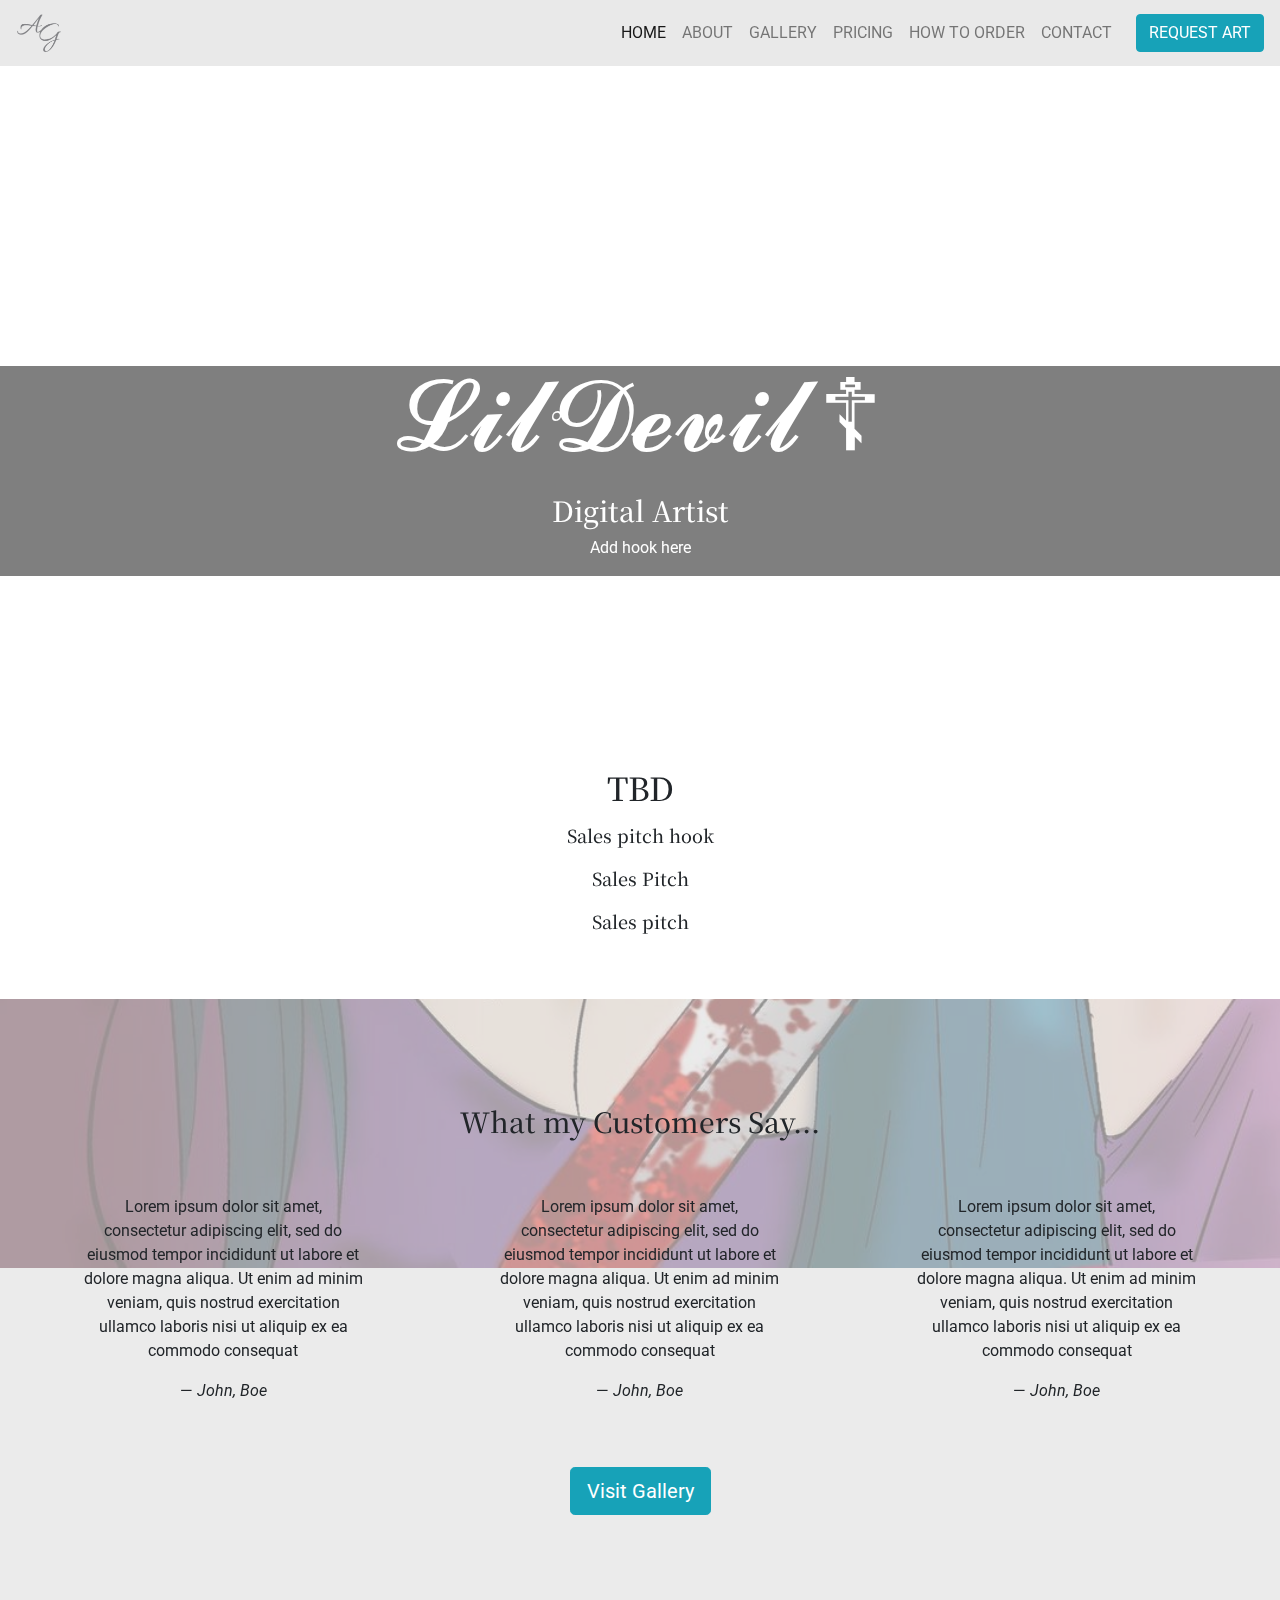
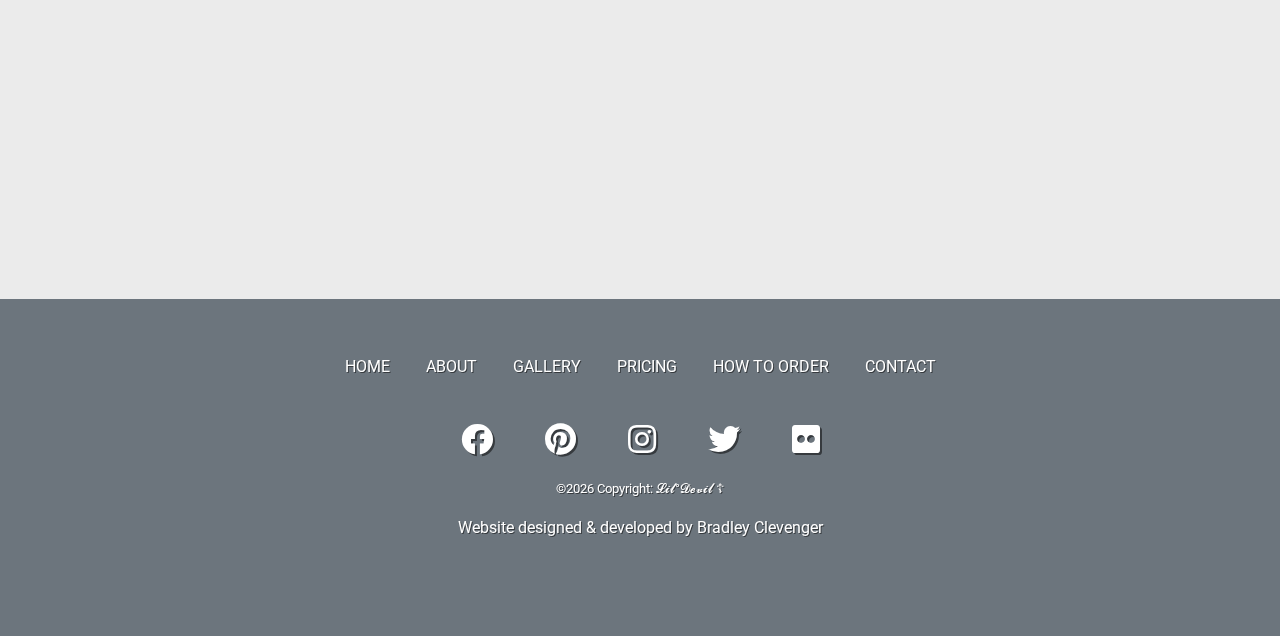
<file: index.html>
<!DOCTYPE html>
<html lang="en">

<head>
	<meta charset="UTF-8" />
	<meta name="viewport" content="width=device-width, initial-scale=1.0 shrink-to-fit=no" />
	<meta http-equiv="X-UA-Compatible" content="ie=edge" />
	<meta name="description" content="Home page for 𝓛𝓲𝓵°𝓓𝓮𝓿𝓲𝓵 ☦︎">
	<meta name="keywords"
		content="Portrait, artist, portrait artist, custom, drawing, painting, custom drawing, custom painting, custom portrait">
	<meta name="author" content="𝓛𝓲𝓵°𝓓𝓮𝓿𝓲𝓵 ☦︎">
    <link rel="icon" type="image/png" sizes="32x32" href="assets/images/favicon_32x32.png">
    <link rel="icon" type="image/png" sizes="16x16" href="assets/images/favicon_16x16.png">
	<link rel="stylesheet"
		href="https://cdnjs.cloudflare.com/ajax/libs/twitter-bootstrap/4.2.1/css/bootstrap.min.css" />
	<link rel="stylesheet" href="https://use.fontawesome.com/releases/v5.7.1/css/all.css">
	<link rel="stylesheet" href="assets/css/style.css" />
	<!-- fixing border problems caused by .container-fluid{width:99%} in main css file, which was used on all other pages to fix overflow -->
	<link rel="stylesheet" href="assets/css/overflowfix.css" />
	<title>Home | 𝓛𝓲𝓵°𝓓𝓮𝓿𝓲𝓵 ☦︎</title>

</head>

<body>
	<!-- LOGO AND NAV BAR -->
	<nav class="navbar navbar-expand-md navbar-light fixed-top home-navbar">

		<!-- LOGO -->
		<a class="navbar-brand mr-1" href="index.html">
			<img src="assets/images/logo.gif" height="40" alt="AG logo" title="AG logo">
		</a>
		<button class="navbar-toggler" type="button" data-toggle="collapse" data-target="#navbarCollapse"
			aria-controls="navbarCollapse" aria-expanded="false" aria-label="Toggle navigation">
			<span class="navbar-toggler-icon"></span>
		</button>

		<!-- NAV BAR LINKS -->
		<div class="collapse navbar-collapse" id="navbarCollapse">
			<ul class="navbar-nav ml-auto text-uppercase">
				<li class="nav-item">
					<a class="nav-link active" href="index.html">Home<span class="sr-only">(current)</span></a>
				</li>
				<li class="nav-item">
					<a class="nav-link" href="about.html">About</a>
				</li>
				<li class="nav-item">
					<a class="nav-link" href="gallery.html">Gallery</a>
				</li>
				<li class="nav-item">
					<a class="nav-link" href="pricing.html">Pricing</a>
				</li>
				<li class="nav-item">
					<a class="nav-link" href="order.html">How to Order</a>
				</li>
				<li class="nav-item">
					<a class="nav-link" href="contact.html">Contact</a>
				</li>
			</ul>
			<!-- REQUEST QUOTE BUTTON -->
			<a class="btn btn-info text-uppercase ml-md-3" href="contact.html">Request Art</a>
		</div>
	</nav>

	<!-- FULL WIDTH HERO RESPONSIVE VIDEO/IMAGE -->
	<!-- Video only active on desktop view, to save people from unwelcome data useage -->
	<div class="video-wrapper d-none d-lg-block">
			<iframe class="video"
			src="https://player.vimeo.com/video/317180428?background=1&muted=1&autoplay=1&loop=1&title=0&byline=0&portrait=0">
		</iframe>
		<div class="container-fluid video-overlay">
			<div class="row">
				<div class="col-12 text-white">
					<h1>𝓛𝓲𝓵°𝓓𝓮𝓿𝓲𝓵 ☦︎</h1>
					<h3 class="fontchange-sm"> Digital Artist</h3>
					<p>Add hook here</p>
				</div>
			</div>
		</div>
		<!--END overlay-->
	</div>
	<!--END video element-->

	<!-- Static image replaces video on mobile devices, to save data usage -->
	<div class="container-fluid p-0 m-0 d-lg-none">
		<div class="row p-0 m-0">
			<div class="col-12 p-0 m-0">
				<figure class="special-hero-home" title="Placeholder">
				</figure>
			</div>
			<div class="container-fluid hero-home-overlay">
				<div class="row">
					<div class="col-12 text-white">
						<h1>𝓛𝓲𝓵°𝓓𝓮𝓿𝓲𝓵 ☦︎</h1>
						<h3 class="fontchange-sm">Digital Artist</h3>
						<p>Add hook here</p>
					</div>
				</div>
			</div>
			<!--END overlay-->
		</div>
	</div>
	<!--END image element -->


	<!-- MAIN CONTENT OF HOME PAGE -->
	<main>

		<!-- SALES PITCH -->
		<section class="container-fluid">
			<div class="row justify-content-center my-5 text-center">
				<div class="col-12 p-emphasis">
					<h2 class="mb-3">TBD</h2>
					<p>Sales pitch hook</p>
					<p>Sales Pitch</p>
					<p>Sales pitch </p>
				</div>
			</div>
		</section>

		<!-- TESTIMONIALS -->
		<div id="testimonialsHero">
			<div class="hero-overlay">
				<section class="container-fluid testimonials text-center">
					<div class="row">
						<div class="col my-3">
							<h3>What my Customers Say...</h3>
						</div>
					</div>
					<div class="row justify-content-around">
						<div class="quote col-sm-12 col-md-5 col-xl-3">
							<blockquote>
								<p>Lorem ipsum dolor sit amet, consectetur adipiscing elit, sed do eiusmod tempor incididunt ut labore et dolore magna aliqua. Ut enim ad minim veniam, quis nostrud exercitation ullamco laboris nisi ut aliquip ex ea commodo consequat</p>
								<footer>
									— <cite>John, Boe</cite>
								</footer>
							</blockquote>
						</div>
						<div class="quote col-sm-12 col-md-5 col-xl-3">
							<blockquote>
								<p>Lorem ipsum dolor sit amet, consectetur adipiscing elit, sed do eiusmod tempor incididunt ut labore et dolore magna aliqua. Ut enim ad minim veniam, quis nostrud exercitation ullamco laboris nisi ut aliquip ex ea commodo consequat</p>
								<footer>
									— <cite>John, Boe</cite>
								</footer>
							</blockquote>
						</div>
						<div class="quote col-sm-12 col-md-8 col-xl-3">
							<blockquote>
								<p>Lorem ipsum dolor sit amet, consectetur adipiscing elit, sed do eiusmod tempor incididunt ut labore et dolore magna aliqua. Ut enim ad minim veniam, quis nostrud exercitation ullamco laboris nisi ut aliquip ex ea commodo consequat</p>
								<footer>
									— <cite>John, Boe</cite>
								</footer>
							</blockquote>
						</div>
					</div>
				</section>

				<!-- BUTTON: VISIT GALLERY -->
				<div class="container-fluid">
					<div class="row text-center">
						<div class="col-12">
							<a class="btn btn-lg btn-info mt-5" href="gallery.html">Visit Gallery</a>
						</div>
					</div>
				</div>
			</div>

		</div>

	</main>

	<!-- FOOTER -->
	<footer class="page-footer bg-secondary text-white">
		<div class="container">
			<div class="row">
				<div class="col-12 text-center text-shadow mb-4">
						<a class="footer-nav" href="index.html">Home</a>
						<a class="footer-nav" href="about.html">About</a>
						<a class="footer-nav" href="gallery.html">Gallery</a>
						<a class="footer-nav" href="pricing.html">Pricing</a>
						<a class="footer-nav" href="order.html">How to Order</a>
						<a class="footer-nav" href="contact.html">Contact</a>
				</div>
				<div class="col-12 py-3">
					<!-- SOCIAL ICONS/LINKS -->
					<div class="mb-1 flex-centre text-center social-icon-shadow">
						<a class="ic-fb" href="https://facebook.com/profile.php?id=100089054394274" target="_blank"
							aria-label="Find me on Facebook" rel="noopener">
							<i class="fab fa-facebook fa-lg mr-md-5 mr-3 fa-2x"></i>
						</a>
						<a class="ic-pin" href="https://pinterest.com/" target="_blank"
							aria-label="Find me on Pinterest" rel="noopener">
							<i class="fab fa-pinterest fa-lg mr-md-5 mr-3 fa-2x"></i>
						</a>
						<a class="ic-ins" href="https://www.instagram.com/_lil_devil_boi_" target="_blank"
							aria-label="Find me on Instagram" rel="noopener">
							<i class="fab fa-instagram fa-lg mr-md-5 mr-3 fa-2x"></i>
						</a>
						<a class="ic-twi" href="https://twitter.com/" target="_blank"
							aria-label="Find me on Twitter" rel="noopener">
							<i class="fab fa-twitter fa-lg mr-md-5 mr-3 fa-2x"></i>
						</a>
						<a class="ic-fl" href="https://flickr.com/people/" target="_blank"
							aria-label="Find me on Flickr" rel="noopener">
							<i class="fab fa-flickr fa-lg fa-2x"></i>
						</a>
					</div>
					<!-- COPYRIGHT -->
					<div class="text-shadow text-center py-3">
						<small>©<span id="year"></span> Copyright: 𝓛𝓲𝓵°𝓓𝓮𝓿𝓲𝓵 ☦︎</small>
						<p class="mt-3">Website designed & developed by Bradley Clevenger</p>
					</div>
				</div>
			</div>
		</div>
	</footer>

	<script src="https://player.vimeo.com/api/player.js"></script>
	<script src="https://cdnjs.cloudflare.com/ajax/libs/jquery/3.3.1/jquery.slim.min.js"></script>
	<script src="https://cdnjs.cloudflare.com/ajax/libs/popper.js/1.14.7/umd/popper.min.js"></script>
	<script src="https://cdnjs.cloudflare.com/ajax/libs/twitter-bootstrap/4.2.1/js/bootstrap.min.js"></script>
	<script src="assets/js/main.js"></script>

</body>

</html>
</file>
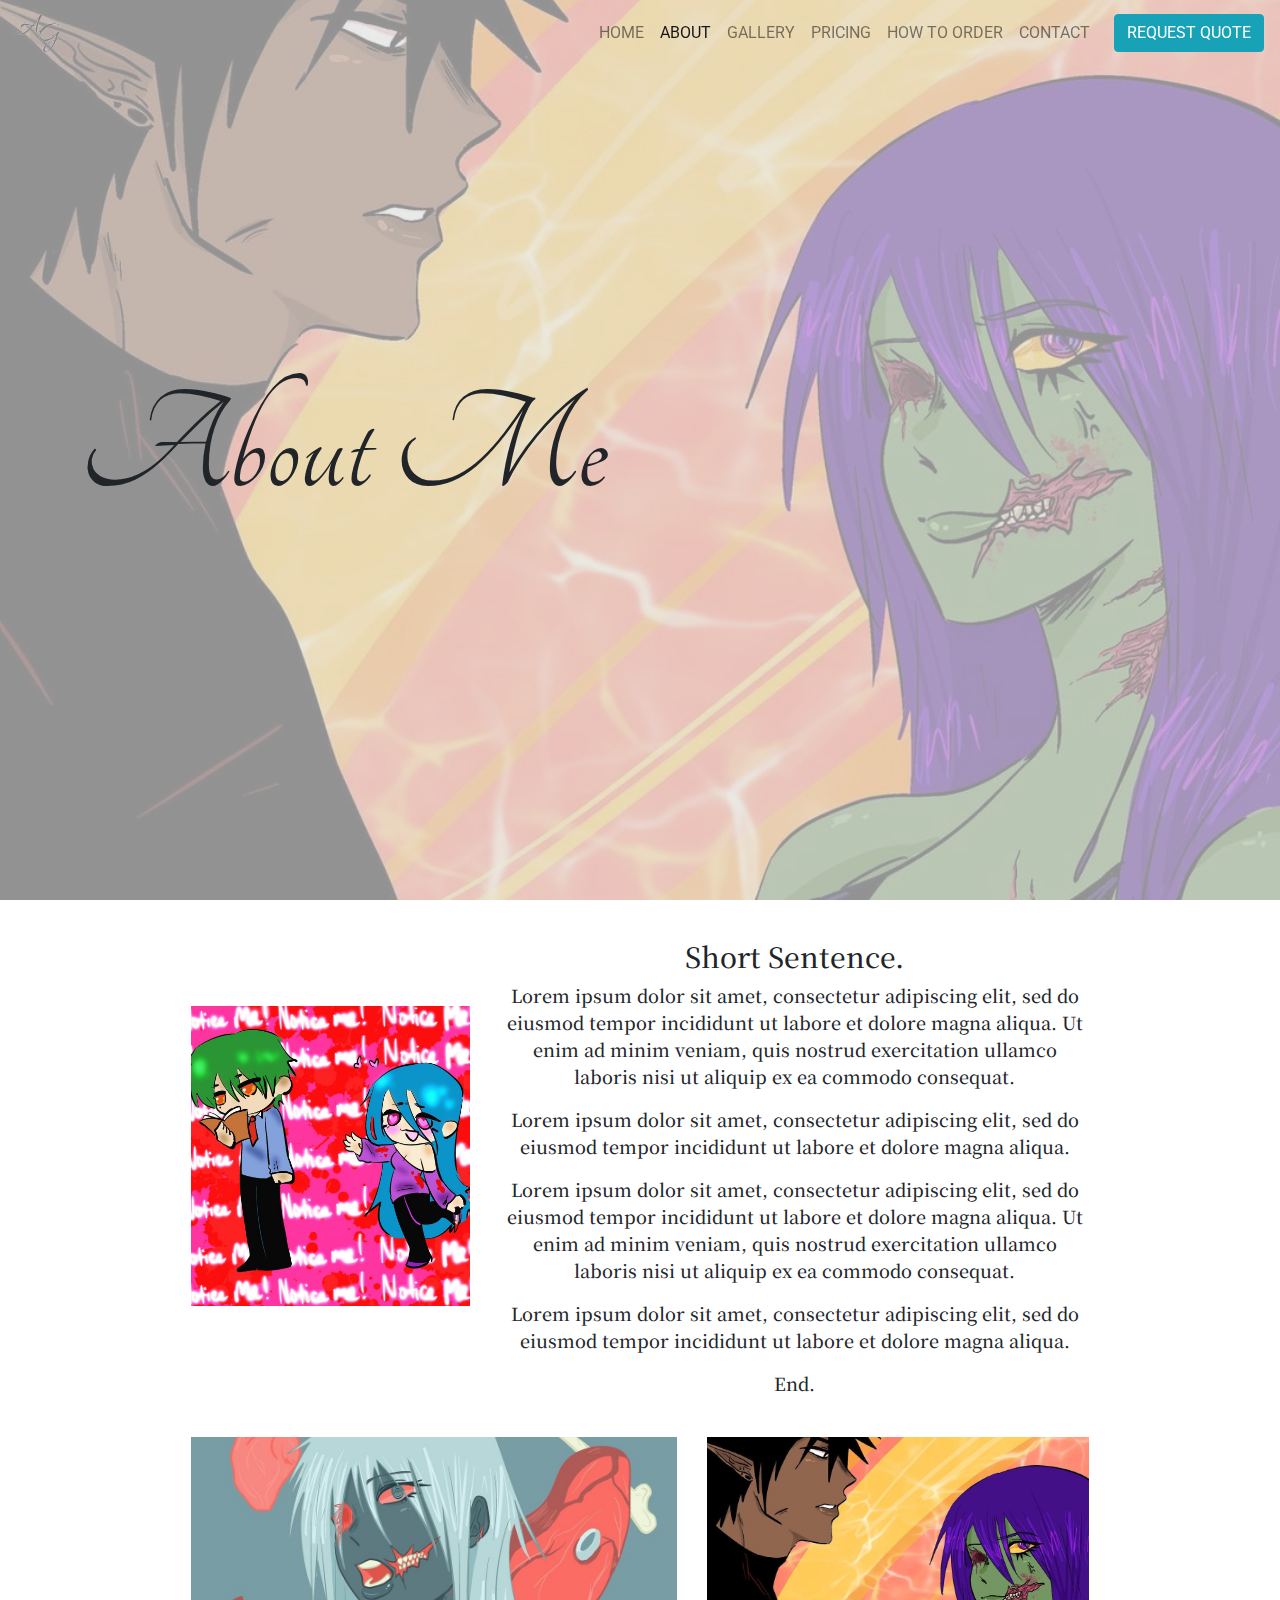
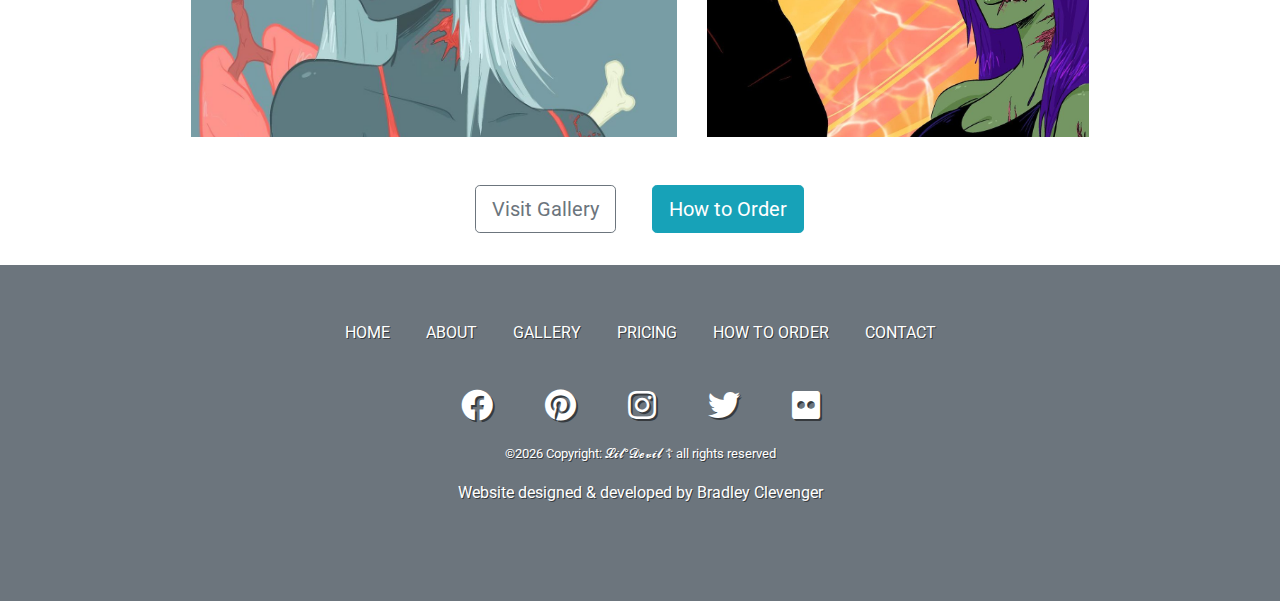
<file: about.html>
<!DOCTYPE html>
<html lang="en">

<head>
	<meta charset="UTF-8" />
	<meta name="viewport" content="width=device-width, initial-scale=1.0 shrink-to-fit=no" />
	<meta http-equiv="X-UA-Compatible" content="ie=edge" />
	<meta name="description" content="About 𝓛𝓲𝓵°𝓓𝓮𝓿𝓲𝓵 ☦︎">
	<meta name="keywords" content="About 𝓛𝓲𝓵°𝓓𝓮𝓿𝓲𝓵 ☦︎, artist">
	<meta name="author" content="Anna Gilhespy">
    <link rel="icon" type="image/png" sizes="32x32" href="assets/images/favicon_32x32.png">
    <link rel="icon" type="image/png" sizes="16x16" href="assets/images/favicon_16x16.png">
	<link rel="stylesheet"
		href="https://cdnjs.cloudflare.com/ajax/libs/twitter-bootstrap/4.2.1/css/bootstrap.min.css" />
	<link rel="stylesheet" href="https://use.fontawesome.com/releases/v5.7.1/css/all.css">
	<link rel="stylesheet" href="assets/css/style.css" />
	<title>About | 𝓛𝓲𝓵°𝓓𝓮𝓿𝓲𝓵 ☦︎</title>

</head>

<body>
	<!-- LOGO AND NAV BAR -->
	<nav class="navbar navbar-expand-md navbar-light fixed-top">

		<!-- LOGO -->
		<a class="navbar-brand mr-1" href="index.html">
			<img src="assets/images/logo.gif" height="40" alt="AG logo" title="AG logo">
		</a>
		<button class="navbar-toggler" type="button" data-toggle="collapse" data-target="#navbarCollapse"
			aria-controls="navbarCollapse" aria-expanded="false" aria-label="Toggle navigation">
			<span class="navbar-toggler-icon"></span>
		</button>

		<!-- NAV BAR LINKS -->
		<div class="collapse navbar-collapse" id="navbarCollapse">
			<ul class="navbar-nav ml-auto text-uppercase">
				<li class="nav-item">
					<a class="nav-link" href="index.html">Home</a>
				</li>
				<li class="nav-item">
					<a class="nav-link active" href="about.html">About <span class="sr-only">(current)</span></a>
				</li>
				<li class="nav-item">
					<a class="nav-link" href="gallery.html">Gallery</a>
				</li>
				<li class="nav-item">
					<a class="nav-link" href="pricing.html">Pricing</a>
				</li>
				<li class="nav-item">
					<a class="nav-link" href="order.html">How to Order</a>
				</li>
				<li class="nav-item">
					<a class="nav-link" href="contact.html">Contact</a>
				</li>
			</ul>
			<!-- REQUEST QUOTE BUTTON -->
			<a class="btn btn-info text-uppercase ml-md-3" href="contact.html">Request Quote</a>
		</div>
	</nav>

	<!-- COVER HERO IMAGE ABOUT & HEADER -->
	<figure class="hero-img hero-img-about" title="Placeholder">
		<header class="hero-overlay">
			<h1 class="vertical-center">About Me</h1>
		</header>
	</figure>

	<!-- MAIN CONTENT OF ABOUT PAGE -->
	<main>

		<section class="container-fluid text-center ">
			<div class="row justify-content-center align-items-center">
				<div class="col-sm-12 col-md-6 col-lg-3">
					<figure class="about-img about-img-1" title="Placeholder"></figure>
				</div>
				<div class="p-emphasis col-sm-12 col-md-6 col-lg-6 mt-4">
					<h3>Short Sentence.</h3>
					<p>Lorem ipsum dolor sit amet, consectetur adipiscing elit, sed do eiusmod tempor incididunt ut labore et dolore magna aliqua. Ut enim ad minim veniam, quis nostrud exercitation ullamco laboris nisi ut aliquip ex ea commodo consequat.
					</p>
					<p>Lorem ipsum dolor sit amet, consectetur adipiscing elit, sed do eiusmod tempor incididunt ut labore et dolore magna aliqua.</p>
					<p>Lorem ipsum dolor sit amet, consectetur adipiscing elit, sed do eiusmod tempor incididunt ut labore et dolore magna aliqua. Ut enim ad minim veniam, quis nostrud exercitation ullamco laboris nisi ut aliquip ex ea commodo consequat.</p>
					<p>Lorem ipsum dolor sit amet, consectetur adipiscing elit, sed do eiusmod tempor incididunt ut labore et dolore magna aliqua.</p>
					<p>End.</p>
				</div>
			</div>
			<div class="row justify-content-center">
				<div class="col-sm-12 col-md-5 col-lg-4 order-md-12 mt-4">
					<figure class="about-img about-img-2" title="Placeholder">
					</figure>
				</div>
				<div class="col-sm-12 col-md-7 col-lg-5 order-md-1 mt-4">
					<figure class="about-img about-img-3"
						title="Placeholder">
					</figure>
				</div>
			</div>
		</section>

		<!-- BUTTONS: PRICING | HOW TO ORDER -->
		<div class="container-fluid">
			<div class="row justify-content-center mt-3 mb-3">
				<div class="col-sm-10 text-center">
					<a class="btn btn-lg btn-outline-secondary m-3" href="gallery.html">Visit Gallery</a>
					<a class="btn btn-lg btn-info m-3" href="order.html">How to Order</a>
				</div>
			</div>
		</div>
	</main>

	<!-- FOOTER -->
	<footer class="page-footer bg-secondary text-white">
		<div class="container">
			<div class="row">
				<div class="col-12 text-center text-shadow mb-4">
					<a class="footer-nav" href="index.html">Home</a>
					<a class="footer-nav" href="about.html">About</a>
					<a class="footer-nav" href="gallery.html">Gallery</a>
					<a class="footer-nav" href="pricing.html">Pricing</a>
					<a class="footer-nav" href="order.html">How to Order</a>
					<a class="footer-nav" href="contact.html">Contact</a>
				</div>
				<div class="col-12 py-3">
					<!-- SOCIAL ICONS/LINKS -->
					<div class="mb-1 flex-centre text-center social-icon-shadow">
						<a class="ic-fb" href="https://facebook.com/annagilhespyart" target="_blank"
							aria-label="Find me on Facebook" rel="noopener">
							<i class="fab fa-facebook fa-lg mr-md-5 mr-3 fa-2x"></i>
						</a>
						<a class="ic-pin" href="https://pinterest.com/annagilhespy" target="_blank"
							aria-label="Find me on Pinterest" rel="noopener">
							<i class="fab fa-pinterest fa-lg mr-md-5 mr-3 fa-2x"></i>
						</a>
						<a class="ic-ins" href="https://instagram.com/annagilhespy" target="_blank"
							aria-label="Find me on Instagram" rel="noopener">
							<i class="fab fa-instagram fa-lg mr-md-5 mr-3 fa-2x"></i>
						</a>
						<a class="ic-twi" href="https://twitter.com/annagilhespy" target="_blank"
							aria-label="Find me on Twitter" rel="noopener">
							<i class="fab fa-twitter fa-lg mr-md-5 mr-3 fa-2x"></i>
						</a>
						<a class="ic-fl" href="https://flickr.com/people/annagilhespy" target="_blank"
							aria-label="Find me on Flickr" rel="noopener">
							<i class="fab fa-flickr fa-lg fa-2x"></i>
						</a>
					</div>
					<!-- COPYRIGHT -->
					<div class="text-shadow text-center py-3">
						<small>©<span id="year"></span> Copyright: 𝓛𝓲𝓵°𝓓𝓮𝓿𝓲𝓵 ☦︎ all rights reserved</small>
						<p class="mt-3">Website designed & developed by Bradley Clevenger</p>
					</div>
				</div>
			</div>
		</div>
	</footer>


	<script src="https://cdnjs.cloudflare.com/ajax/libs/jquery/3.3.1/jquery.slim.min.js"></script>
	<script src="https://cdnjs.cloudflare.com/ajax/libs/popper.js/1.14.7/umd/popper.min.js"></script>
	<script src="https://cdnjs.cloudflare.com/ajax/libs/twitter-bootstrap/4.2.1/js/bootstrap.min.js"></script>
	<script src="assets/js/main.js"></script>
</body>

</html>
</file>
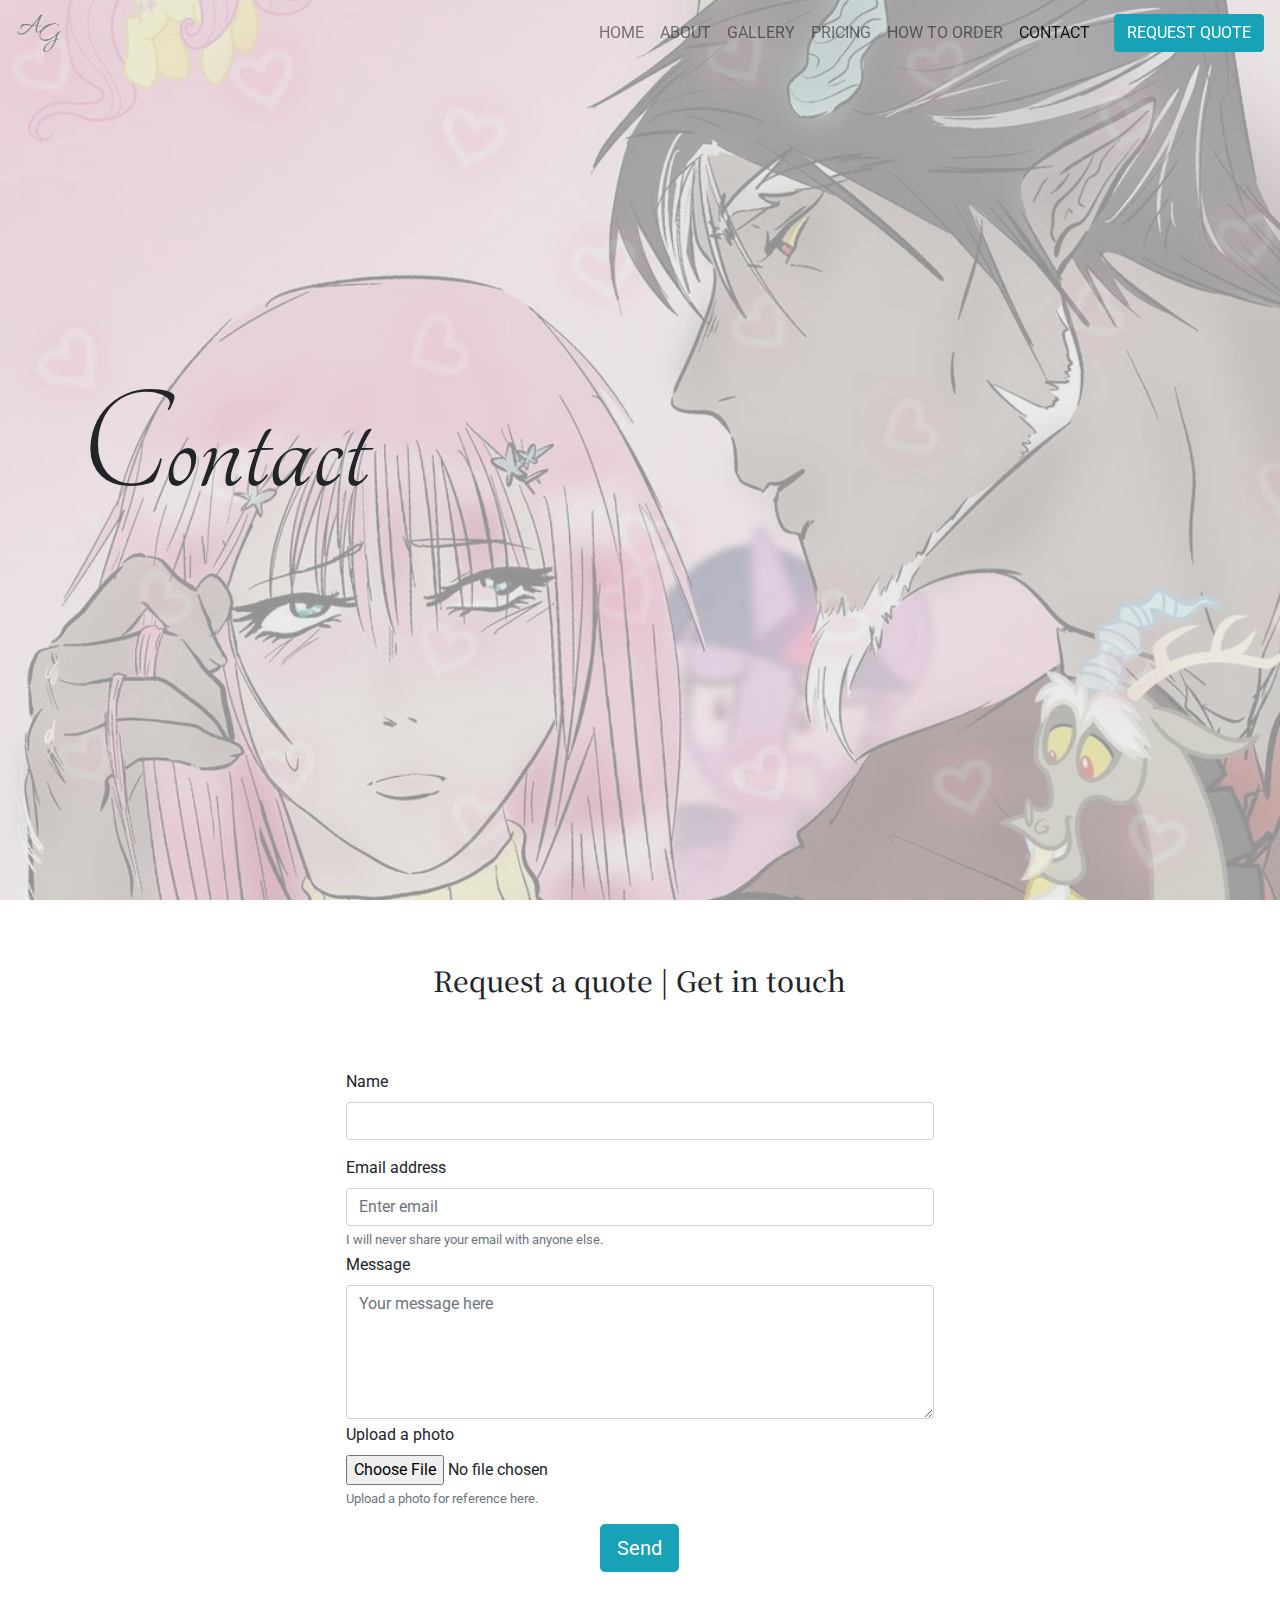
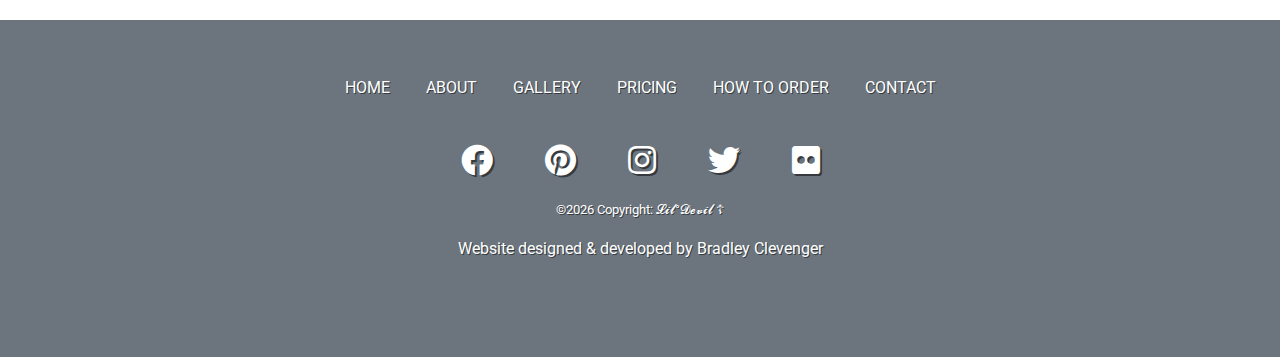
<file: contact.html>
<!DOCTYPE html>
<html lang="en">

<head>
	<meta charset="UTF-8" />
	<meta name="viewport" content="width=device-width, initial-scale=1.0 shrink-to-fit=no" />
	<meta http-equiv="X-UA-Compatible" content="ie=edge" />
	<meta name="description" content="Contact page for 𝓛𝓲𝓵°𝓓𝓮𝓿𝓲𝓵 ☦︎ digital artist">
	<meta name="keywords"
		content="Contact, contact page, request a quote, message, Contact 𝓛𝓲𝓵°𝓓𝓮𝓿𝓲𝓵 ☦︎, contact form, order form">
	<meta name="author" content="Anna Gilhespy">
    <link rel="icon" type="image/png" sizes="32x32" href="assets/images/favicon_32x32.png">
    <link rel="icon" type="image/png" sizes="16x16" href="assets/images/favicon_16x16.png">
	<link rel="stylesheet"
		href="https://cdnjs.cloudflare.com/ajax/libs/twitter-bootstrap/4.2.1/css/bootstrap.min.css" />
	<link rel="stylesheet" href="https://use.fontawesome.com/releases/v5.7.1/css/all.css">
	<link rel="stylesheet" href="assets/css/style.css" />
	<title>Contact | Request a quote | 𝓛𝓲𝓵°𝓓𝓮𝓿𝓲𝓵 ☦︎</title>

</head>

<body>
	<!-- LOGO AND NAV BAR -->
	<nav class="navbar navbar-expand-md navbar-light fixed-top">

		<!-- LOGO -->
		<a class="navbar-brand mr-1" href="index.html">
			<img src="assets/images/logo.gif" height="40" alt="AG logo" title="AG logo">
		</a>
		<button class="navbar-toggler" type="button" data-toggle="collapse" data-target="#navbarCollapse"
			aria-controls="navbarCollapse" aria-expanded="false" aria-label="Toggle navigation">
			<span class="navbar-toggler-icon"></span>
		</button>

		<!-- NAV BAR LINKS -->
		<div class="collapse navbar-collapse" id="navbarCollapse">
			<ul class="navbar-nav ml-auto text-uppercase">
				<li class="nav-item">
					<a class="nav-link" href="index.html">Home</a>
				</li>
				<li class="nav-item">
					<a class="nav-link" href="about.html">About</a>
				</li>
				<li class="nav-item">
					<a class="nav-link" href="gallery.html">Gallery</a>
				</li>
				<li class="nav-item">
					<a class="nav-link" href="pricing.html">Pricing</a>
				</li>
				<li class="nav-item">
					<a class="nav-link" href="order.html">How to Order</a>
				</li>
				<li class="nav-item">
					<a class="nav-link active" href="contact.html">Contact <span class="sr-only">(current)</span></a>
				</li>
			</ul>
			<!-- REQUEST QUOTE BUTTON -->
			<a class="btn btn-info text-uppercase ml-md-3" href="contact.html">Request Quote</a>
		</div>
	</nav>

	<!-- COVER HERO IMAGE CONTACT -->
	<figure class="hero-img hero-img-contact" title="spaceholder">
		<header class="hero-overlay">
			<h1 class="vertical-center">Contact</h1>
		</header>
	</figure>

	<!-- HEADER -->
	<div class="text-center container-fluid p-5">
		<div class="row justify-content-center">
			<div class="col-10">
				<h3>Request a quote | Get in touch</h3>
			</div>
		</div>
	</div>

	<!-- MAIN CONTENT OF CONTACT PAGE -->
	<main>
		<div class="container-fluid">
			<div class="row justify-content-center">
				<div class="col-sm-10 col-md-6 mt-3 mb-5">
					<form class="needs-validation">
						<div class="form-group md-1">
							<label for="name">Name</label>
							<input class="form-control" id="name" required>
						</div>
						<div class="form-group mb-1">
							<label for="email">Email address</label>
							<input type="email" class="form-control" id="email" aria-describedby="emailHelp"
								placeholder="Enter email" required>
							<small id="emailHelp" class="form-text text-muted">I will never share your email with anyone
								else.</small>
						</div>
						<div class="form-group mb-1">
							<label for="textarea">Message</label>
							<textarea class="form-control" id="textarea" rows="5" placeholder="Your message here"
								required></textarea>
						</div>
						<div class="form-group mb-1">
							<label for="uploadfile">Upload a photo</label>
							<input type="file" class="form-control-file" id="uploadfile">
							<small id="uploadHelp" class="form-text text-muted">
								Upload a photo for reference here.
							</small>
						</div>
						<div class="container-fluid">
							<div class="row justify-content-center mt-3">
								<button type="submit" class="btn btn-info btn-lg">Send</button>
							</div>
						</div>
					</form>
				</div>
			</div>
		</div>
	</main>

	<!-- FOOTER -->
	<footer class="page-footer bg-secondary text-white">
		<div class="container">
			<div class="row">
				<div class="col-12 text-center text-shadow mb-4">
					<a class="footer-nav" href="index.html">Home</a>
					<a class="footer-nav" href="about.html">About</a>
					<a class="footer-nav" href="gallery.html">Gallery</a>
					<a class="footer-nav" href="pricing.html">Pricing</a>
					<a class="footer-nav" href="order.html">How to Order</a>
					<a class="footer-nav" href="contact.html">Contact</a>
				</div>
				<div class="col-12 py-3">
					<!-- SOCIAL ICONS/LINKS -->
					<div class="mb-1 flex-centre text-center social-icon-shadow">
						<a class="ic-fb" href="https://facebook.com/annagilhespyart" target="_blank"
							aria-label="Find me on Facebook" rel="noopener">
							<i class="fab fa-facebook fa-lg mr-md-5 mr-3 fa-2x"></i>
						</a>
						<a class="ic-pin" href="https://pinterest.com/annagilhespy" target="_blank"
							aria-label="Find me on Pinterest" rel="noopener">
							<i class="fab fa-pinterest fa-lg mr-md-5 mr-3 fa-2x"></i>
						</a>
						<a class="ic-ins" href="https://instagram.com/annagilhespy" target="_blank"
							aria-label="Find me on Instagram" rel="noopener">
							<i class="fab fa-instagram fa-lg mr-md-5 mr-3 fa-2x"></i>
						</a>
						<a class="ic-twi" href="https://twitter.com/annagilhespy" target="_blank"
							aria-label="Find me on Twitter" rel="noopener">
							<i class="fab fa-twitter fa-lg mr-md-5 mr-3 fa-2x"></i>
						</a>
						<a class="ic-fl" href="https://flickr.com/people/annagilhespy" target="_blank"
							aria-label="Find me on Flickr" rel="noopener">
							<i class="fab fa-flickr fa-lg fa-2x"></i>
						</a>
					</div>
					<!-- COPYRIGHT -->
					<div class="text-shadow text-center py-3">
						<small>©<span id="year"></span> Copyright: 𝓛𝓲𝓵°𝓓𝓮𝓿𝓲𝓵 ☦︎</small>
						<p class="mt-3">Website designed & developed by Bradley Clevenger</p>
					</div>
				</div>
			</div>
		</div>
	</footer>


	<script src="https://cdnjs.cloudflare.com/ajax/libs/jquery/3.3.1/jquery.slim.min.js"></script>
	<script src="https://cdnjs.cloudflare.com/ajax/libs/popper.js/1.14.7/umd/popper.min.js"></script>
	<script src="https://cdnjs.cloudflare.com/ajax/libs/twitter-bootstrap/4.2.1/js/bootstrap.min.js"></script>
	<script src="assets/js/main.js"></script>
</body>

</html>
</file>
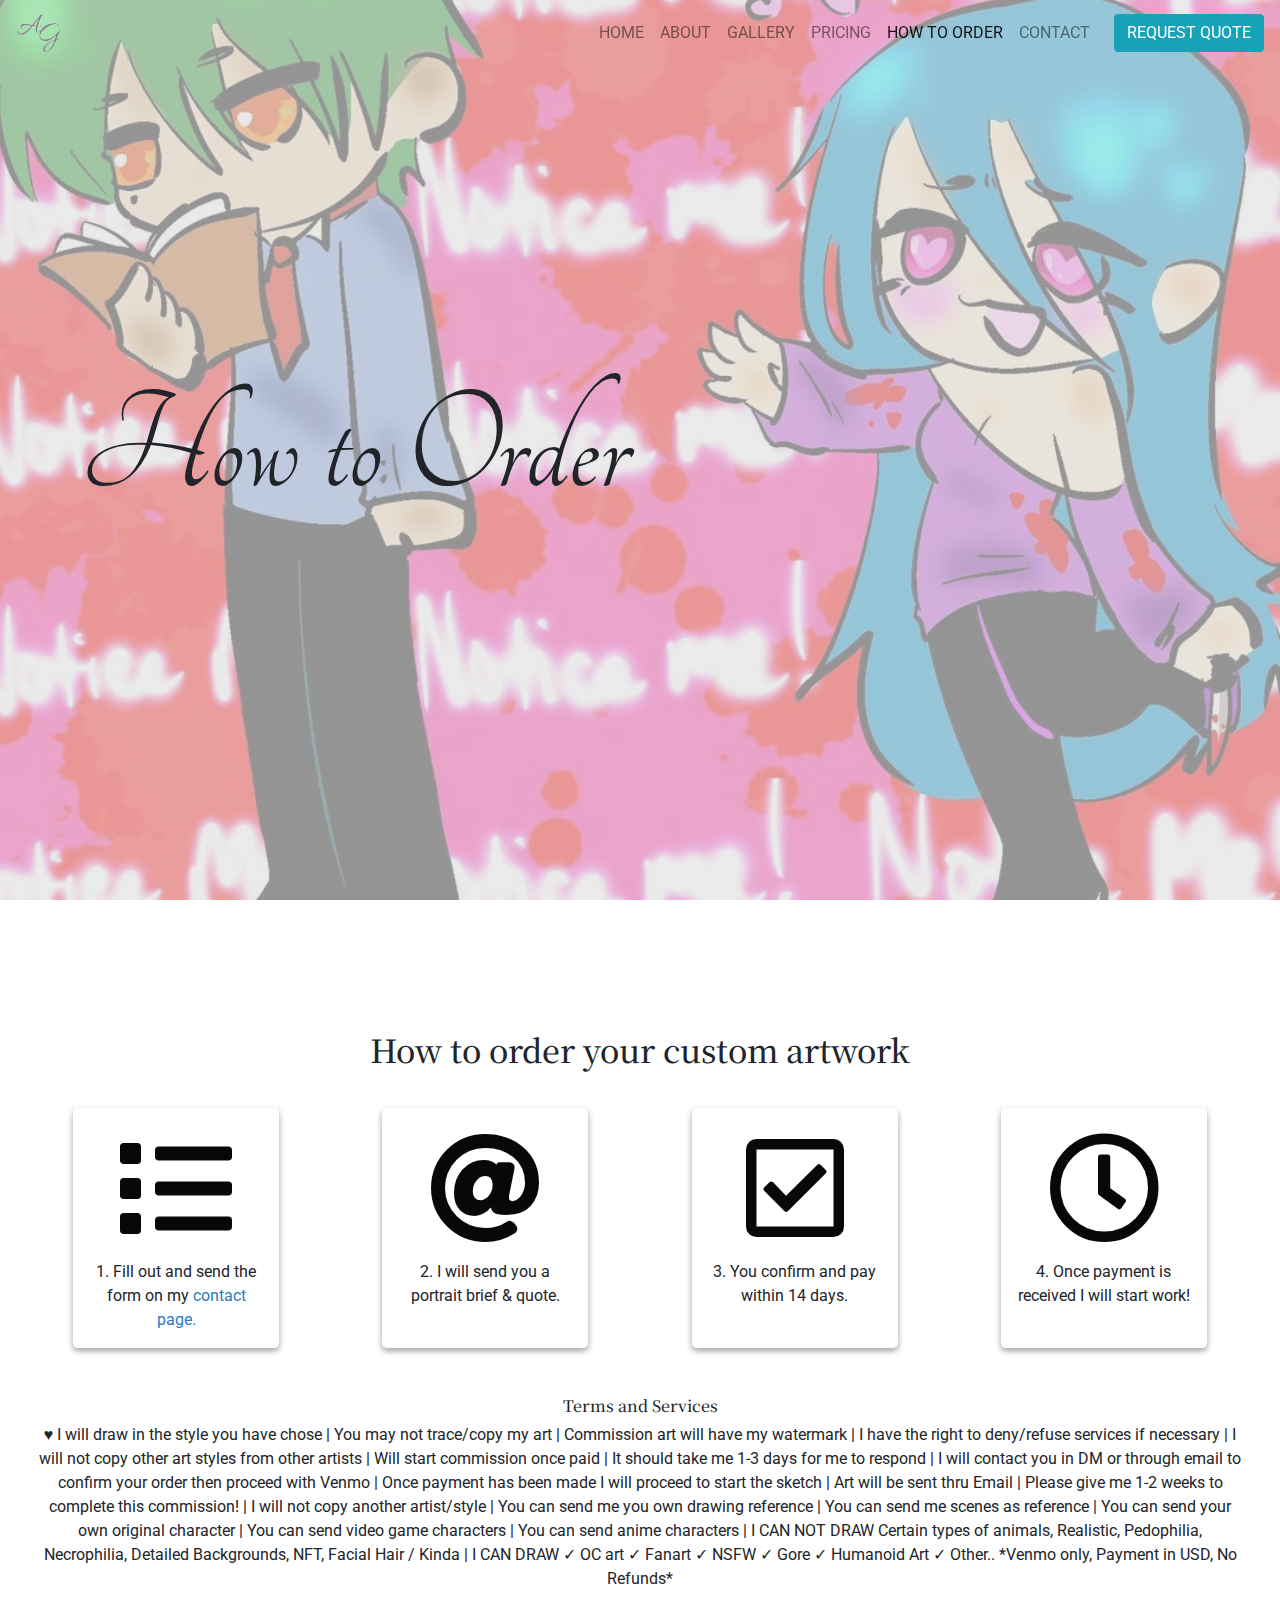
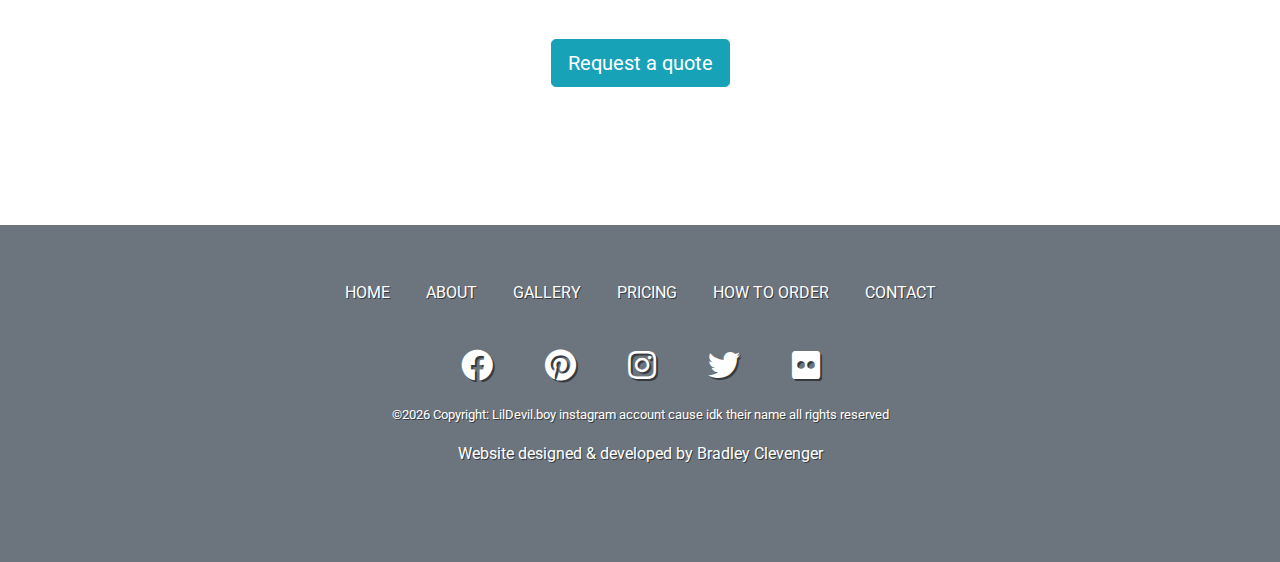
<file: order.html>
<!DOCTYPE html>
<html lang="en">

<head>
	<meta charset="UTF-8" />
	<meta name="viewport" content="width=device-width, initial-scale=1.0 shrink-to-fit=no" />
	<meta http-equiv="X-UA-Compatible" content="ie=edge" />
	<meta name="description" content="How to Order page for Anna Gilhespy children's portrait artist">
	<meta name="keywords"
		content="How to order, ordering process, order custom portrait, steps to order, steps, ordering, custom, portrait">
	<meta name="author" content="Anna Gilhespy">
    <link rel="icon" type="image/png" sizes="32x32" href="assets/images/favicon_32x32.png">
    <link rel="icon" type="image/png" sizes="16x16" href="assets/images/favicon_16x16.png">
	<link rel="stylesheet"
		href="https://cdnjs.cloudflare.com/ajax/libs/twitter-bootstrap/4.2.1/css/bootstrap.min.css" />
	<link rel="stylesheet" href="https://use.fontawesome.com/releases/v5.7.1/css/all.css">
	<link rel="stylesheet" href="assets/css/style.css" />
	<title>How to Order | LilDevil.boy instagram account cause idk their name</title>

</head>

<body>
	<!-- LOGO AND NAV BAR -->
	<nav class="navbar navbar-expand-md navbar-light fixed-top">

		<!-- LOGO -->
		<a class="navbar-brand mr-1" href="index.html">
			<img src="assets/images/logo.gif" height="40" alt="AG logo" title="AG logo">
		</a>
		<button class="navbar-toggler" type="button" data-toggle="collapse" data-target="#navbarCollapse"
			aria-controls="navbarCollapse" aria-expanded="false" aria-label="Toggle navigation">
			<span class="navbar-toggler-icon"></span>
		</button>

		<!-- NAV BAR LINKS -->
		<div class="collapse navbar-collapse" id="navbarCollapse">
			<ul class="navbar-nav ml-auto text-uppercase">
				<li class="nav-item">
					<a class="nav-link" href="index.html">Home</a>
				</li>
				<li class="nav-item">
					<a class="nav-link" href="about.html">About</a>
				</li>
				<li class="nav-item">
					<a class="nav-link" href="gallery.html">Gallery</a>
				</li>
				<li class="nav-item">
					<a class="nav-link" href="pricing.html">Pricing</a>
				</li>
				<li class="nav-item">
					<a class="nav-link active" href="order.html">How to Order<span class="sr-only">(current)</span></a>
				</li>
				<li class="nav-item">
					<a class="nav-link" href="contact.html">Contact</a>
				</li>
			</ul>
			<!-- REQUEST QUOTE BUTTON -->
			<a class="btn btn-info text-uppercase ml-md-3" href="contact.html">Request Quote</a>
		</div>
	</nav>

	<!-- COVER HERO IMAGE HOW TO ORDER & HEADER -->
	<figure class="hero-img hero-img-order" title="Placeholder">
		<header class="hero-overlay">
			<h1 class="vertical-center">How to Order</h1>
		</header>
	</figure>

	<!-- MAIN CONTENT OF HOW TO ORDER PAGE -->
	<main id="order-page">
		<section class="container-fluid">
			<div class="row justify-content-around">
				<div class="col-12 text-center p-4">
					<h2>How to order your custom artwork</h2>
				</div>
				<div class="order-steps-container col-sm-10 col-md-5 col-lg-2 mt-5 mt-lg-2 text-center">
					<i class="fas fa-list fa-7x mt-4"></i>
					<p class="mt-3">1. Fill out and send the form on my <a href="contact.html">contact page.</a></p>
				</div>
				<div class="order-steps-container col-sm-10 col-md-5 col-lg-2 mt-5 mt-lg-2 text-center">
					<i class="fas fa-at fa-7x mt-4"></i>
					<p class="mt-3">2. I will send you a portrait brief & quote.</p>
				</div>
				<div class="order-steps-container col-sm-10 col-md-5 col-lg-2 mt-5 mt-lg-2 text-center">
					<i class="far fa-check-square fa-7x mt-4"></i>
					<p class="mt-3">3. You confirm and pay within 14 days.</p>
				</div>
				<div class="order-steps-container col-sm-10 col-md-5 col-lg-2 mt-5 mt-lg-2 text-center">
					<i class="far fa-clock fa-7x mt-4"></i>
					<p class="mt-3">4. Once payment is received I will start work!</p>
				</div>
			</div>
			<div class="row justify-content-center">
				<div class="col-12 mt-5 mb-3 text-center">
					<h6>Terms and Services</h6>
					<p>♥ I will draw in the style you have chose | You may not trace/copy my art | Commission art will have my watermark | I have the right to deny/refuse services if necessary | I will not copy other art styles from other artists | Will start commission once paid | It should take me 1-3 days for me to respond | I will contact you in DM or through email to confirm your order then proceed with Venmo | Once payment has been made I will proceed to start the sketch | Art will be sent thru Email | Please give me 1-2 weeks to complete this commission! | I will not copy another artist/style | You can send me you own drawing reference | You can send me scenes as reference | You can send your own original character | You can send video game characters | You can send anime characters | I CAN NOT DRAW Certain types of animals, Realistic, Pedophilia, Necrophilia, Detailed Backgrounds, NFT, Facial Hair / Kinda | I CAN DRAW ✓ OC art ✓ Fanart ✓ NSFW ✓ Gore ✓ Humanoid Art ✓ Other.. *Venmo only, Payment in USD, No Refunds*</p>
				</div>
			</div>
		</section>

		<!-- BUTTON: VISIT GALLERY -->
		<div class="container-fluid">
			<div class="row text-center mb-5 mt-3">
				<div class="col-12">
					<a class="btn btn-lg btn-info" href="contact.html">Request a quote</a>
				</div>
			</div>
		</div>
	</main>

	<!-- FOOTER -->
	<footer class="page-footer bg-secondary text-white">
		<div class="container">
			<div class="row">
				<div class="col-12 text-center text-shadow mb-4">
					<a class="footer-nav" href="index.html">Home</a>
					<a class="footer-nav" href="about.html">About</a>
					<a class="footer-nav" href="gallery.html">Gallery</a>
					<a class="footer-nav" href="pricing.html">Pricing</a>
					<a class="footer-nav" href="order.html">How to Order</a>
					<a class="footer-nav" href="contact.html">Contact</a>
				</div>
				<div class="col-12 py-3">
					<!-- SOCIAL ICONS/LINKS -->
					<div class="mb-1 flex-centre text-center social-icon-shadow">
						<a class="ic-fb" href="https://facebook.com/annagilhespyart" target="_blank"
							aria-label="Find me on Facebook" rel="noopener">
							<i class="fab fa-facebook fa-lg mr-md-5 mr-3 fa-2x"></i>
						</a>
						<a class="ic-pin" href="https://pinterest.com/annagilhespy" target="_blank"
							aria-label="Find me on Pinterest" rel="noopener">
							<i class="fab fa-pinterest fa-lg mr-md-5 mr-3 fa-2x"></i>
						</a>
						<a class="ic-ins" href="https://instagram.com/annagilhespy" target="_blank"
							aria-label="Find me on Instagram" rel="noopener">
							<i class="fab fa-instagram fa-lg mr-md-5 mr-3 fa-2x"></i>
						</a>
						<a class="ic-twi" href="https://twitter.com/annagilhespy" target="_blank"
							aria-label="Find me on Twitter" rel="noopener">
							<i class="fab fa-twitter fa-lg mr-md-5 mr-3 fa-2x"></i>
						</a>
						<a class="ic-fl" href="https://flickr.com/people/annagilhespy" target="_blank"
							aria-label="Find me on Flickr" rel="noopener">
							<i class="fab fa-flickr fa-lg fa-2x"></i>
						</a>
					</div>
					<!-- COPYRIGHT -->
					<div class="text-shadow text-center py-3">
						<small>©<span id="year"></span> Copyright: LilDevil.boy instagram account cause idk their name all rights reserved</small>
						<p class="mt-3">Website designed & developed by Bradley Clevenger</p>
					</div>
				</div>
			</div>
		</div>
	</footer>


	<script src="https://cdnjs.cloudflare.com/ajax/libs/jquery/3.3.1/jquery.slim.min.js"></script>
	<script src="https://cdnjs.cloudflare.com/ajax/libs/popper.js/1.14.7/umd/popper.min.js"></script>
	<script src="https://cdnjs.cloudflare.com/ajax/libs/twitter-bootstrap/4.2.1/js/bootstrap.min.js"></script>
	<script src="assets/js/main.js"></script>
</body>

</html>
</file>
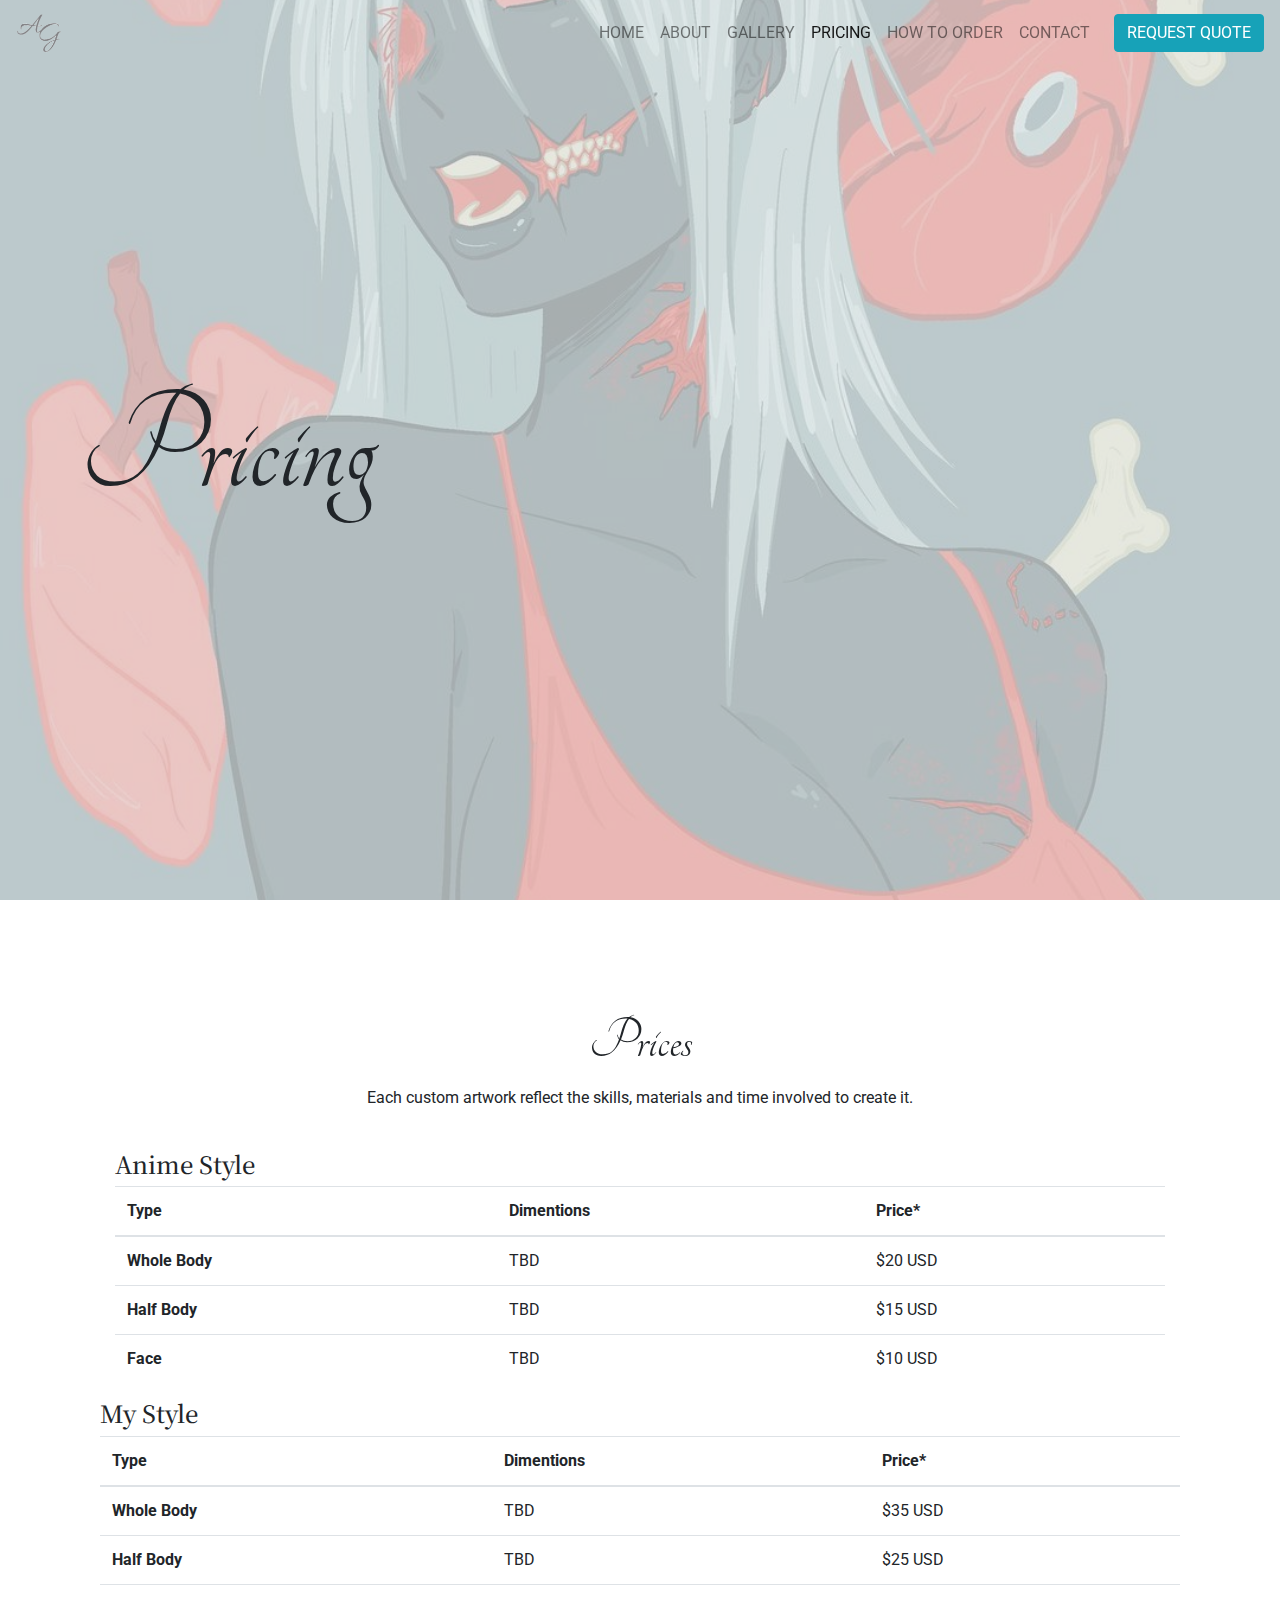
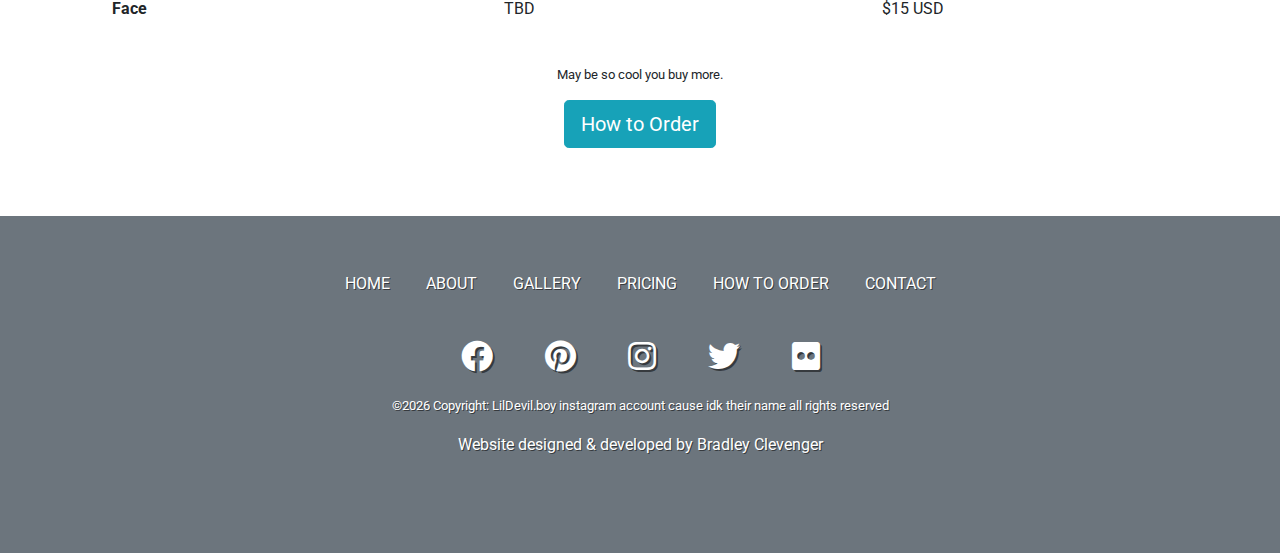
<file: pricing.html>
<!DOCTYPE html>
<html lang="en">

<head>
	<meta charset="UTF-8" />
	<meta name="viewport" content="width=device-width, initial-scale=1.0 shrink-to-fit=no" />
	<meta http-equiv="X-UA-Compatible" content="ie=edge" />
	<meta name="description" content="Pricing page for LilDevil.boy instagram account cause idk their name">
	<meta name="keywords" content="Pricing, pricing information, custom portrait, drawing, painting">
	<meta name="author" content="LilDevil.boy instagram account cause idk their name">
    <link rel="icon" type="image/png" sizes="32x32" href="assets/images/favicon_32x32.png">
    <link rel="icon" type="image/png" sizes="16x16" href="assets/images/favicon_16x16.png">
	<link rel="stylesheet"
		href="https://cdnjs.cloudflare.com/ajax/libs/twitter-bootstrap/4.2.1/css/bootstrap.min.css" />
	<link rel="stylesheet" href="https://use.fontawesome.com/releases/v5.7.1/css/all.css">
	<link rel="stylesheet" href="assets/css/style.css" />
	<title>Pricing | LilDevil.boy instagram account cause idk their name</title>

</head>

<body>
	<!-- LOGO AND NAV BAR -->
	<nav class="navbar navbar-expand-md navbar-light fixed-top">

		<!-- LOGO -->
		<a class="navbar-brand mr-1" href="index.html">
			<img src="assets/images/logo.gif" height="40" alt="AG logo" title="AG logo">
		</a>
		<button class="navbar-toggler" type="button" data-toggle="collapse" data-target="#navbarCollapse"
			aria-controls="navbarCollapse" aria-expanded="false" aria-label="Toggle navigation">
			<span class="navbar-toggler-icon"></span>
		</button>

		<!-- NAV BAR LINKS -->
		<div class="collapse navbar-collapse" id="navbarCollapse">
			<ul class="navbar-nav ml-auto text-uppercase">
				<li class="nav-item">
					<a class="nav-link" href="index.html">Home</a>
				</li>
				<li class="nav-item">
					<a class="nav-link" href="about.html">About</a>
				</li>
				<li class="nav-item">
					<a class="nav-link" href="gallery.html">Gallery</a>
				</li>
				<li class="nav-item">
					<a class="nav-link active" href="pricing.html">Pricing<span class="sr-only">(current)</span></a>
				</li>
				<li class="nav-item">
					<a class="nav-link" href="order.html">How to Order</a>
				</li>
				<li class="nav-item">
					<a class="nav-link" href="contact.html">Contact</a>
				</li>
			</ul>
			<!-- REQUEST QUOTE BUTTON -->
			<a class="btn btn-info text-uppercase ml-md-3" href="contact.html">Request Quote</a>
		</div>
	</nav>

	<!-- COVER HERO IMAGE PRICING -->
	<figure class="hero-img hero-img-pricing"
		title="Placeholder Image">
		<header class="hero-overlay">
			<h1 class="vertical-center">Pricing</h1>
		</header>
	</figure>

	<!-- MAIN CONTENT OF PRICING PAGE -->
	<main id="pricing-section">
		<div class="container">
			<!-- PRICING TABLES -->
			<div class="row">
				<div class="col-12 pb-4 text-center">
					<h2>Prices</h2>
					<p>
						Each custom artwork reflect the skills, materials and time involved to create it.</p>
				</div>
				<div class="col">
					<!-- PRICES: DRAWINGS -->
				<div class="col">
					<!-- PRICES: PAINTINGS -->
					<h4>Anime Style</h4>
					<table class="table">
						<thead>
							<tr>
								<th scope="col">Type</th>
								<th scope="col">Dimentions</th>
								<th scope="col">Price*</th>
							</tr>
						</thead>
						<tbody>
							<tr>
								<th scope="row">Whole Body</th>
								<td>TBD</td>
								<td>$20 USD</td>
							</tr>
							<tr>
								<th scope="row">Half Body</th>
								<td>TBD</td>
								<td>$15 USD</td>
							</tr>
							<tr>
								<th scope="row">Face</th>
								<td>TBD</td>
								<td>$10 USD</td>
							</tr>
							
							
						</tbody>
					</table>
				</div>
				
				<h4>My Style</h4>
					<table class="table">
						<thead>
							<tr>
								<th scope="col">Type</th>
								<th scope="col">Dimentions</th>
								<th scope="col">Price*</th>
							</tr>
						</thead>
						<tbody>
							<tr>
								<th scope="row">Whole Body</th>
								<td>TBD</td>
								<td>$35 USD</td>
							</tr>
							<tr>
								<th scope="row">Half Body</th>
								<td>TBD</td>
								<td>$25 USD</td>
							</tr>
							<tr>
								<th scope="row">Face</th>
								<td>TBD</td>
								<td>$15 USD</td>
							</tr>
							
							
							
						</tbody>
					</table>
				</div>
			</div>
			</div>

			<!-- PRICING DISCLAIMER -->
			<div class="row mt-3 justify-content-center text-center">
				<small class="col-sm-12 col-md-8 col-lg-6">
					May be so cool you buy more.
				</small>
			</div>
		</div>

		<!-- BUTTON: HOW TO ORDER -->
		<div class="container-fluid">
			<div class="row text-center mb-5 mt-3">
				<div class="col-12">
					<a class="btn btn-lg btn-info" href="order.html">How to Order</a>
				</div>
			</div>
		</div>
	</main>

	<!-- FOOTER -->
	<footer class="page-footer bg-secondary text-white">
		<div class="container">
			<div class="row">
				<div class="col-12 text-center text-shadow mb-4">
					<a class="footer-nav" href="index.html">Home</a>
					<a class="footer-nav" href="about.html">About</a>
					<a class="footer-nav" href="gallery.html">Gallery</a>
					<a class="footer-nav" href="pricing.html">Pricing</a>
					<a class="footer-nav" href="order.html">How to Order</a>
					<a class="footer-nav" href="contact.html">Contact</a>
				</div>
				<div class="col-12 py-3">
					<!-- SOCIAL ICONS/LINKS -->
					<div class="mb-1 flex-centre text-center social-icon-shadow">
						<a class="ic-fb" href="https://facebook.com/annagilhespyart" target="_blank"
							aria-label="Find me on Facebook" rel="noopener">
							<i class="fab fa-facebook fa-lg mr-md-5 mr-3 fa-2x"></i>
						</a>
						<a class="ic-pin" href="https://pinterest.com/annagilhespy" target="_blank"
							aria-label="Find me on Pinterest" rel="noopener">
							<i class="fab fa-pinterest fa-lg mr-md-5 mr-3 fa-2x"></i>
						</a>
						<a class="ic-ins" href="https://instagram.com/annagilhespy" target="_blank"
							aria-label="Find me on Instagram" rel="noopener">
							<i class="fab fa-instagram fa-lg mr-md-5 mr-3 fa-2x"></i>
						</a>
						<a class="ic-twi" href="https://twitter.com/annagilhespy" target="_blank"
							aria-label="Find me on Twitter" rel="noopener">
							<i class="fab fa-twitter fa-lg mr-md-5 mr-3 fa-2x"></i>
						</a>
						<a class="ic-fl" href="https://flickr.com/people/annagilhespy" target="_blank"
							aria-label="Find me on Flickr" rel="noopener">
							<i class="fab fa-flickr fa-lg fa-2x"></i>
						</a>
					</div>
					<!-- COPYRIGHT -->
					<div class="text-shadow text-center py-3">
						<small>©<span id="year"></span> Copyright: LilDevil.boy instagram account cause idk their name all rights reserved</small>
						<p class="mt-3">Website designed & developed by Bradley Clevenger</p>
					</div>
				</div>
			</div>
		</div>
	</footer>


	<script src="https://cdnjs.cloudflare.com/ajax/libs/jquery/3.3.1/jquery.slim.min.js"></script>
	<script src="https://cdnjs.cloudflare.com/ajax/libs/popper.js/1.14.7/umd/popper.min.js"></script>
	<script src="https://cdnjs.cloudflare.com/ajax/libs/twitter-bootstrap/4.2.1/js/bootstrap.min.js"></script>
	<script src="assets/js/main.js"></script>
</body>

</html>
</file>
<file: assets/css/style.css>
/*------------ FONTS ------------*/

@import url('https://fonts.googleapis.com/css?family=Noto+Serif+SC|Tangerine|Roboto:100,200,300,400,500,600,700|Exo:100,200,300,400,500,600,700');

body {
    font-family: 'Roboto', sans-serif;
}

h1 {
    font-family: 'Tangerine', serif;
    font-size: 100px;
}

h2,
h3,
h4,
h5,
h6,
h7,
h8 {
    font-family: 'Noto Serif SC', serif;
}

#pricing-section h2 {
    font-family: 'Tangerine', serif;
    font-size: 60px;
}

.testimonials h3 {
    margin-bottom: 1rem;
}

p,
ol {
    font-family: 'Roboto', sans-serif;
}

.p-emphasis p {
    font-family: 'Noto Serif SC', serif;
    font-weight: 500;
    font-size: 18px;
    font-style: normal;
}

.fa-7x {
    color: #080808;
}


/*------------ LINKS ------------*/

a {
    color: #297bc2;
}

a:hover {
    text-decoration: none;
    color: #6c7b7e
}


/*------------ BORDERS & MARGINS ------------*/

/* corrects footer css from main footer that was 
also being applied to the one in testimonials */
.testimonials footer {
    padding: 0;
}

/* gets rid of overflow on pages*/
.row {
    margin-left: 0;
    margin-right: 0;
}

/* gets rid of overflow on pages*/
.container-fluid {
    width: 99%;
}

.quote {
    margin-top: 1.5rem;
}

#order-page {
    padding: 7% 0;
}


/*------------ NAVIGATION ------------*/

/* shadow and z-index to make navbar appear to be floating above other content */
.navbar {
    text-align: center;
    z-index: 1;
    opacity: 1;
    -webkit-transition: 0.2s all ease-in-out 0.3s;
    -webkit-transition: 0.5s all ease-in-out 0.3s;
    transition: 0.5s all ease-in-out 0.3s;
}

.navbar.invisible {
    opacity: 0;
}

.home-navbar {
    background-color: rgba(225, 225, 225, 0.75);
}

.pagetop-pushdown {
    height: 66px;
}

.nav-link {
    -webkit-transition: 0.2s all ease-in-out 0.3s;
    transition: 0.2s all ease-in-out 0.3s;
}

.navbar-light .navbar-nav .nav-link:hover {
    color: #17a2b8;
}


/*------------ CONTAINERS ------------*/

.order-steps-container {
    -webkit-box-shadow: 0 3px 6px rgba(0, 0, 0, 0.16), 0 3px 6px rgba(0, 0, 0, 0.23);
    box-shadow: 0 3px 6px rgba(0, 0, 0, 0.16), 0 3px 6px rgba(0, 0, 0, 0.23);
    max-width: 230px;
    border-radius: 5px;
}

.vertical-center {
    margin: 0;
    position: absolute;
    top: 50%;
    -webkit-transform: translateY(-50%);
            -webkit-transform: translateY(-50%);
                    transform: translateY(-50%);
}

h1.vertical-center {
    margin-left: 2rem;
}

#pricing-section {
    min-height: 100vh;
    padding-top: 7%;
}


/*------------ EMBEDDED VIDEO BACKGROUND & OVERLAY ------------*/

.video-wrapper {
    padding: 56.25% 0 0 0;
    /* this line only - original code credit: https://css-tricks.com/NetMag/FluidWidthVideo/Article-FluidWidthVideo.php */
    position: relative;
}

.video {
    position: absolute;
    border-style: none;
    top: 0;
    left: 0;
    width: 100%;
    height: 100%;
    z-index: -99;
}

/*original code credit: "FullScreen YouTube Video Background In Pure CSS" https://codepen.io/dudleystorey/pen/PZyMrd */
.video-overlay {
    background: rgba(0, 0, 0, 0.5);
    position: absolute;
    bottom: 20%;
    left: 0;
    right: 0;
    width: 100%;
    line-height: 1.5;
    text-align: center;
    z-index: -98;
}


/*------------ IMAGES ------------*/

#testimonialsHero {
    min-height: 100vh;
    background-image: url('../images/gallery/Snapinsta.app_383466986_272739848933320_609064387237673085_n_1080.jpg');
    background-position: center 35%;
    background-repeat: no-repeat;
    background-size: cover;
    position: relative;
    background-attachment: fixed;
}

.hero-overlay {
    min-height: 100vh;
    background-color: rgba(225, 225, 225, 0.65);
    padding: 7% 0;
    position: relative;
}

.hero-img {
    height: 100vh;
    background-repeat: no-repeat;
    background-size: cover;
    position: relative;
    background-attachment: fixed;
}

.hero-img-about {
    background-image: url("../images/gallery/Snapinsta.app_366487213_806741057840638_3789607057401283919_n_1080.jpg");
    background-position: center 35%;
}

.hero-img-pricing {
    background-image: url("../images/gallery/Snapinsta.app_370966984_1042775443569310_1635184069269573862_n_1080.jpg");
    background-position: center 60%;
}

.hero-img-order {
    background-image: url("../images/gallery/Snapinsta.app_383170271_730208458877744_7614242211141594503_n_1080.jpg");
    background-position: center 55%;
}

.hero-img-contact {
    background-image: url("../images/gallery/Snapinsta.app_399198120_1351744482394348_6433254663471137080_n_1080.jpg");
    background-position: center 35%;
}

.hero-img-gallery {
    background-image: url("../images/gallery/Snapinsta.app_393121702_631233569214109_9111997982775078454_n_1080.jpg");
    background-position: center 55%;
}

/*HOME PAGE IMAGES & OVERLAY*/

.hero-img-wrapper {
    position: relative;
}

.special-hero-home {
    background-image: url("../images/gallery/Snapinsta.app_375114504_665426455650457_5363731173938206438_n_1080.jpg");
    position: relative;
    height: 100vh;
    background-repeat: no-repeat;
    background-size: cover;
    /* positions image correctly on all screen sizes */
    background-position: center 25%;
}

.hero-home-overlay {
    background: rgba(0, 0, 0, 0.5);
    position: absolute;
    bottom: 33%;
    left: 0;
    right: 0;
    width: 100%;
    line-height: 1.5;
    text-align: center;
}


/*ABOUT PAGE IMAGES*/

.about-img {
    position: relative;
    background-size: cover;
    background-repeat: no-repeat;
    background-position: center;
    height: 300px;
}

.about-img-1 {
    background-image: url("../images/gallery/Snapinsta.app_383170271_730208458877744_7614242211141594503_n_1080.jpg");
}

.about-img-2 {
    background-image: url("../images/gallery/Snapinsta.app_366487213_806741057840638_3789607057401283919_n_1080.jpg");
}

.about-img-3 {
    background-image: url("../images/gallery/Snapinsta.app_370966984_1042775443569310_1635184069269573862_n_1080.jpg");
    /* positions image correctly on all screen sizes */
    background-position: center 25%;
}

/*GALLERY PAGE IMAGES*/

/*original code credit: https://codepen.io/sdthornton/pen/wBZdXq */
.gallery-thumbnail {
    -webkit-box-shadow: 0 1px 3px rgba(0, 0, 0, 0.12), 0 1px 2px rgba(0, 0, 0, 0.24);
    box-shadow: 0 1px 3px rgba(0, 0, 0, 0.12), 0 1px 2px rgba(0, 0, 0, 0.24);
    -webkit-transition: all 0.3s cubic-bezier(.25, .8, .25, 1);
    transition: all 0.3s cubic-bezier(.25, .8, .25, 1);
    border-radius: 5px;
    /*this code added by me*/
}

/* creates pleasing illusion of hovered image being raised up from the screen */
/* original code credit: https://codepen.io/sdthornton/pen/wBZdXq */
.gallery-thumbnail:hover {
    /*width and height of hover shadow changed by me*/
    -webkit-box-shadow: 0 3px 9px rgba(0, 0, 0, 0.25), 0 3px 6px rgba(0, 0, 0, 0.22);
    box-shadow: 0 3px 9px rgba(0, 0, 0, 0.25), 0 3px 6px rgba(0, 0, 0, 0.22);
}

.gallery-img img {
    width: 100%;
}


/*------------ FOOTER ------------*/

.social-icon-shadow {
    text-shadow: 2px 2px rgba(0, 0, 0, 0.5);
}

.text-shadow {
    text-shadow: 1px 1px rgba(0, 0, 0, 0.5);
}

footer {
    padding: 3rem 0;
}

.footer-nav {
    color: white;
    font-family: 'Roboto', sans-serif;
    text-transform: uppercase;
    padding: 0.5rem 1rem;
    -webkit-transition: 0.2s all ease-in-out 0.3s;
    transition: 0.2s all ease-in-out 0.3s;
    display: inline-block;
}

.footer-nav:hover {
    color: #17a2b8;
}


/*------------ SOCIAL ICONS ------------*/

.fab {
    color: #ffffff;
    transition: all 0.2s ease-in-out 0.2s;
    -moz-transition: all 0.2s ease-in-out 0.2s;
    -webkit-transition: all 0.2s ease-in-out 0.2s;
}

/* UX feature, social icons grow and change colour when hovered over */
.fab:hover {
    -webkit-transform: scale(1.4);
    transform: scale(1.4);
}

.fa-instagram:hover {
    color: #fbad50;
}

.fa-pinterest:hover {
    color: #c8232c;
}

.fa-facebook:hover {
    color: #3b5998;
}

.fa-twitter:hover {
    color: #38A1F3;
}

.fa-flickr:hover {
    color: #ff0084;
}


/*------------ MEDIA QUERIES ------------*/

/*phones*/
@media screen and (max-width: 768px) {
    .fontchange-sm {
        font-size: 16px;
    }
}

/*phones and tablets*/
@media screen and (max-width: 992px) {
    .gallery-img {
        display: -webkit-box;
        display: -ms-flexbox;
        display: flex;
        -webkit-box-pack: center;
        -ms-flex-pack: center;
        justify-content: center;
        max-width: 50%;
        padding: 10px;
    }
}

/*desktops and XL screens*/
@media screen and (min-width: 993px) {
    .gallery-row {
        margin-top: 2rem;
    }
}


/* Medium devices (tablets, 768px and up) */
@media screen and (min-width: 768px) { 
    h1.vertical-center {
        margin-left: 3rem;
        font-size: 125px;
    }
}

/* Large devices (desktops, 992px and up) */
@media (min-width: 992px) { 
    h1.vertical-center {
        margin-left: 5rem;
        font-size: 150px
    }
}
</file>
<file: assets/css/overflowfix.css>
/* fixing border problems caused by .container-fluid{width:99%} 
which was used on all other pages to fix overflow*/

.container-fluid{
    width: 100%;
}
</file>
